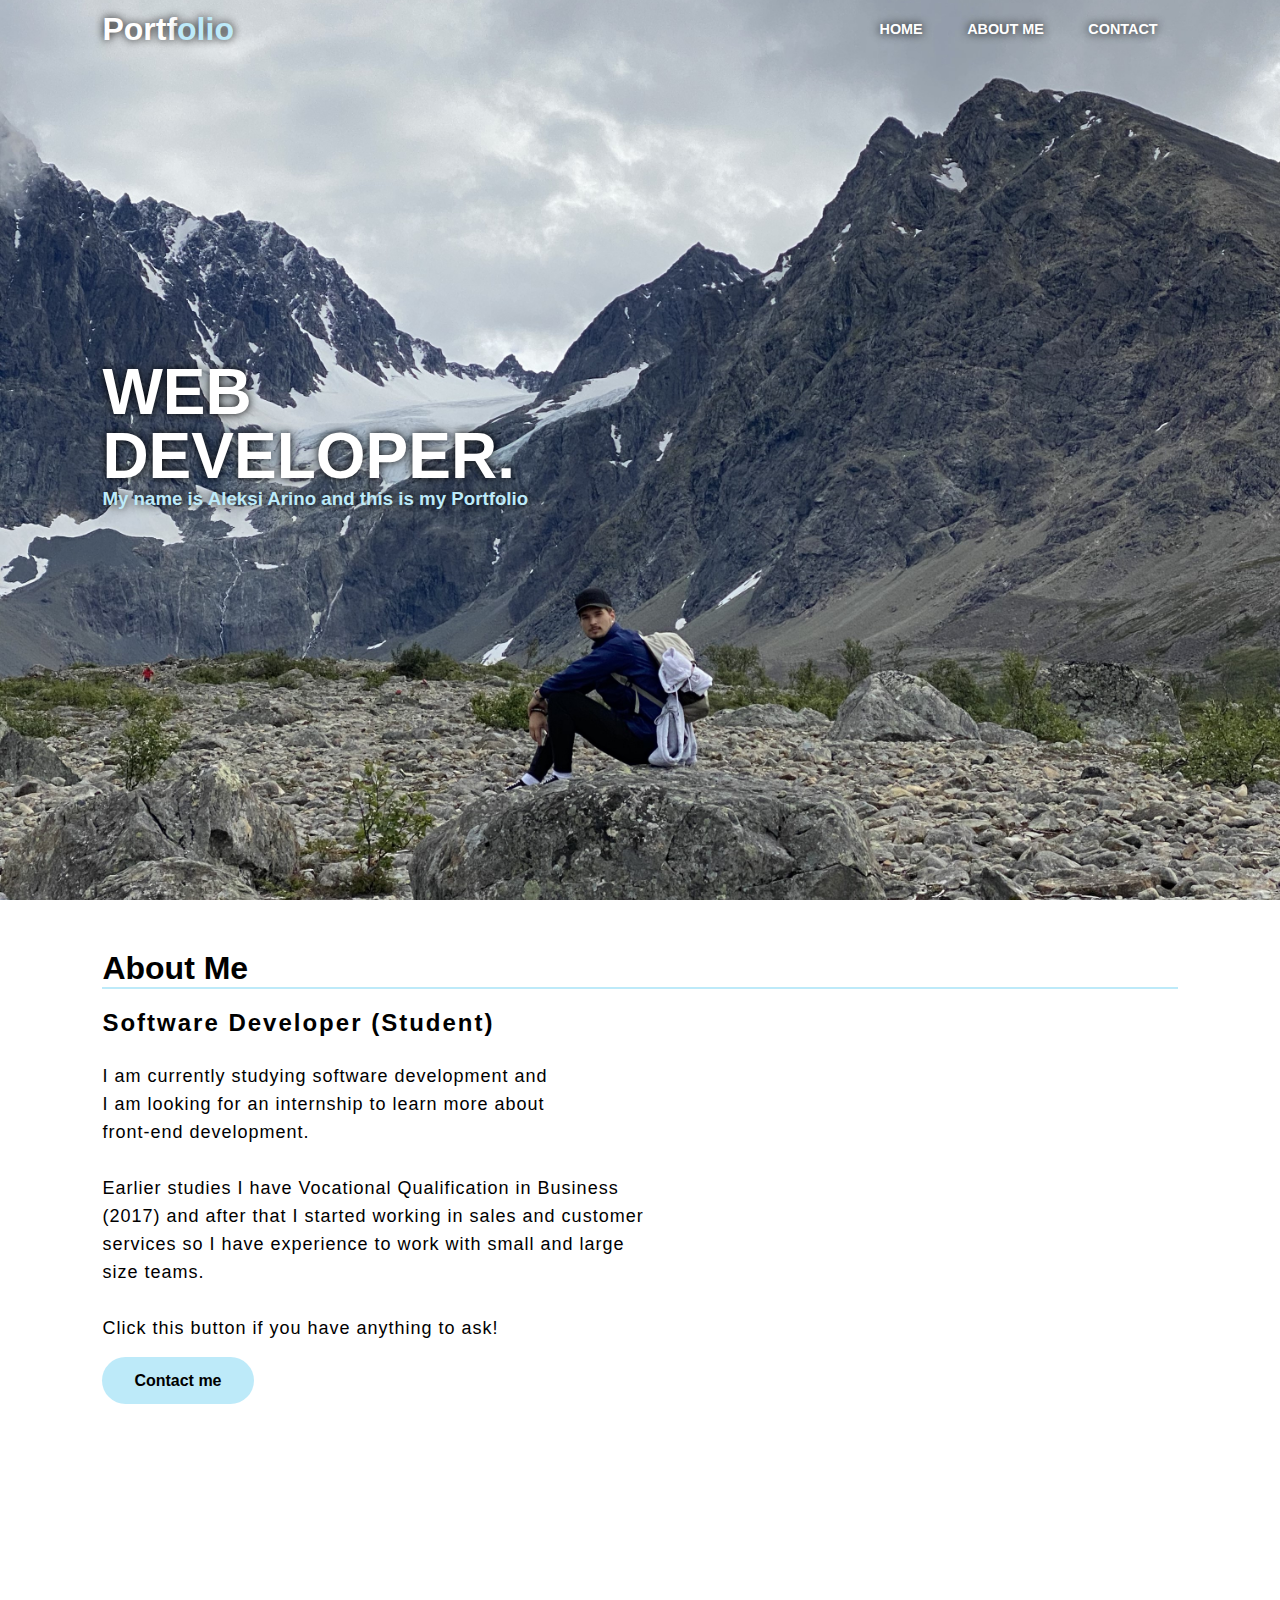
<file: index.html>
<!DOCTYPE html>
<html lang="en">
<head>
    <meta charset="UTF-8">
    <meta http-equiv="X-UA-Compatible" content="IE=edge">
    <meta name="viewport" content="width=device-width, initial-scale=1.0">
    <link rel="stylesheet" href="styles.css">
    <title>Aleksi Arino</title>
</head>
<body>

    
    <section id="home">
        
        <header>
            <h1>Portf<span>olio</span></h1>
            <ul id="menu">
                <li><a href="#">Home</a></li>
                <li><a href="#about">About me</a></li>
                <!-- <li><a href="#works">Works</a></li> -->
                <li><a href="#">Contact</a></li>
            </ul>
        </header>
        
        
        <div id="home-text">
            <h1>WEB <br>DEVELOPER.</h1>
            <h3>My name is Aleksi Arino and this is my Portfolio</h3>
        </div>

    </section>

    <section id="about">
        <h2>About Me</h2>
        <h5>Software Developer (Student)</h5>

        <div class="content">
            <p>I am currently studying software development and <br> I am looking for an internship to learn more about <br> front-end development.</p><br>

            <p>Earlier studies I have Vocational Qualification in Business (2017) and after that I started working in sales and customer services so I have experience to work with small and large size teams.</p><br>

            <p>Click this button if you have anything to ask!  </p>
        </div>

        <a href="mailto:aleksi@arino.fi" class="btn btn--contact">Contact me</a>
    </section>

    <!-- <section id="works">
        <h1>My current and upcoming projects</h1>
    </section> -->


   
    <!-- <section id="contact">
        <h1>My contacts</h1>
    </section> -->

</body>
</html>
</file>
<file: styles.css>
*{
    margin: 0;
    padding: 0;
    
} 

body{
    font-size: 100%;
    font-family: Arial, sans-serif;
    background-color: rgb(255, 255, 255);
}

div, section, span, ul, li, a, header{
    box-sizing: border-box;
}

header{
    width: 100%;
    display: flex;
    justify-content: space-between;
    padding-top: 10px;
    padding-left: 8%;
    padding-right: 8%;
    align-items:center;
    text-shadow: 0 0 10px black;
}

header h1{
    color: #fff;
    cursor: default;
}

#menu li{
    list-style: none;
    display: inline-block;
    padding: 10px 20px;
}

#menu li a{
    text-decoration: none;
    color: #fff;
    font-size: 0.9rem;
    font-weight: 600;
    text-transform: uppercase;
}

#menu li a:hover{
    color: rgb(189, 234, 249);
    transition: .4s;
}

span{
    color:rgb(189, 234, 249);
}

section{
    width: 100%;
    float: left;
    height: 100vh;
    position: relative;
}

#home-text{
    position: absolute; 
    top: 40%;
    left: 8%; 
    color: rgb(189, 234, 249);
    text-shadow: 0 0 10px black;
    cursor:default;
}

 #home-text h1{
    font-size: 4rem; 
    cursor: pointer;
    line-height: 1;
    color: #fff;
} 


#home{
    background-image:url('./kansikuva.jpg'); 
    background-position: center;
    background-repeat: no-repeat;
    background-size: cover; 
} 

#about{
    padding: 50px 8%;
/*  background-image:url(); 
    background-position: center;
    background-repeat: no-repeat;
    background-size: cover; */
}

#about h2{
    font-size: 2rem;
    margin-bottom: 20px ;
    border-bottom: 2px solid rgb(189, 234, 249) ;
}

#about h5{
    letter-spacing: 2px;
    font-size: 1.5rem;
    margin-bottom: 25px;
}

.content{
    width: 550px;
    letter-spacing: 1px;
    line-height: 28px;
    font-size: 18px;
    margin-bottom: 30px;
}

.btn{
    background-color: rgb(189, 234, 249);
    color: black;
    text-decoration: none;
    border: 2px solid transparent;
    font-weight: 600;
    padding: 13px 30px;
    border-radius: 30px;
    transition: .4s;
}

.btn:hover{
    background-color: transparent ;
    border: 2px solid rgb(189, 234, 249);
    cursor: pointer;
}



@media(max-width:600px ){
    #home-text h1{
        font-size: 3rem;
    }
    .content{
        width: auto;
    }
    #home,#about{
        aspect-ratio: auto;
    }
    header{
        padding: 10px 3px;
    }
}

@media(max-width:450px){
    header h1{
        font-size: 2rem;

    }
    header{
        display: block;
        text-align: center;
    }
    #menu li{
        margin: 0 10px 0 10px;
    }
   
    
}
</file>
